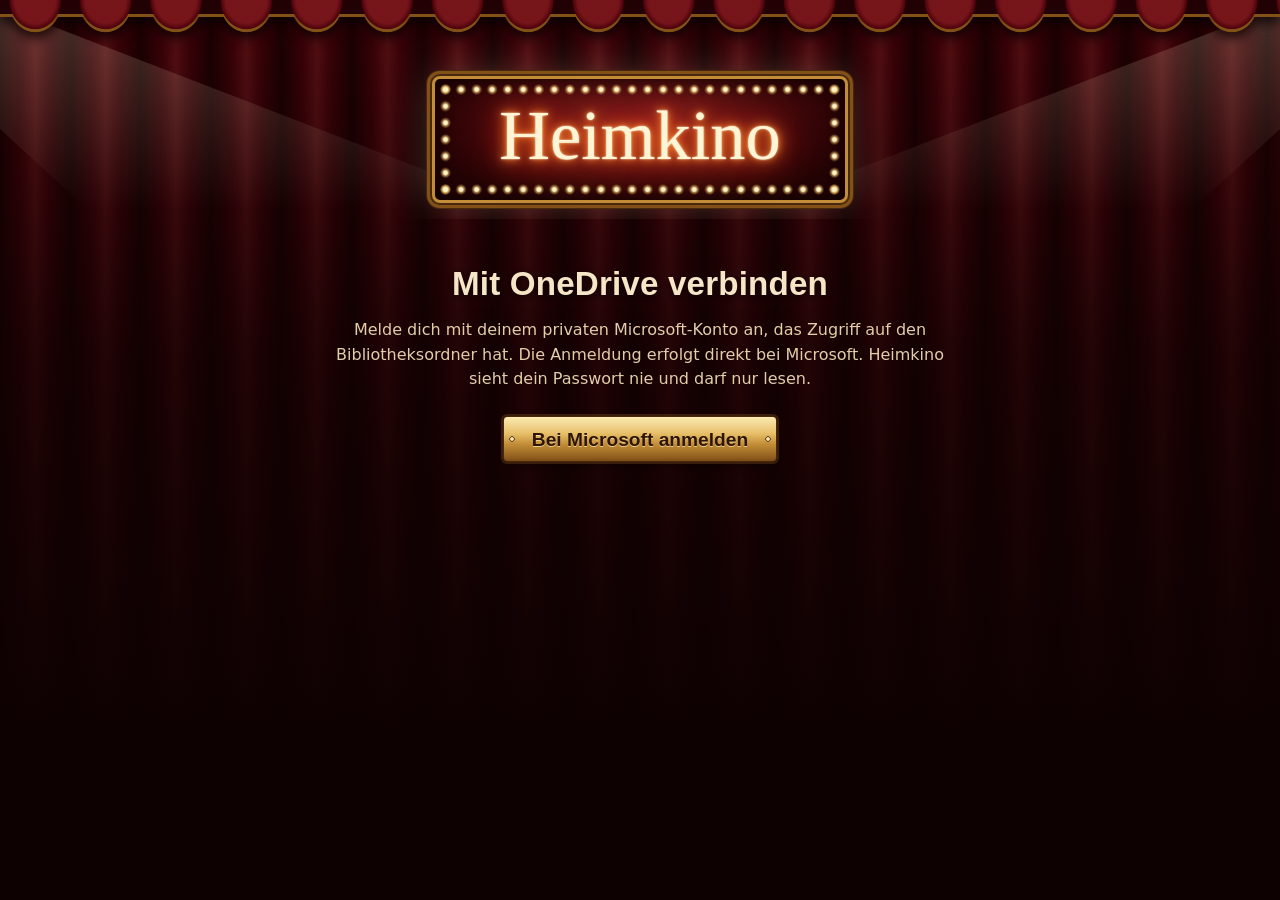
<file: index.html>
<!doctype html>
<html lang="de">
<head>
  <meta charset="utf-8">
  <meta name="viewport" content="width=device-width, initial-scale=1, maximum-scale=1, user-scalable=no, viewport-fit=cover">
  <meta name="color-scheme" content="dark">
  <meta name="theme-color" content="#1c0707">
  <meta http-equiv="Content-Security-Policy" content="default-src 'self'; script-src 'self'; style-src 'self'; connect-src 'self' https://login.microsoftonline.com https://graph.microsoft.com https://*.microsoftpersonalcontent.com https://*.1drv.com https://*.livefilestore.com; img-src 'self' data: https:; media-src 'self' https: blob:; frame-src https://www.youtube-nocookie.com; base-uri 'none'; form-action 'self'; object-src 'none'">
  <meta name="referrer" content="no-referrer">
  <title>Heimkino</title>
  <meta name="description" content="Eigene Filme und Videos aus OneDrive im Streaming-Stil, auch unterwegs und ohne laufenden PC.">
  <link rel="icon" href="./icon.svg" type="image/svg+xml">
  <link rel="manifest" href="./manifest.webmanifest">
  <link rel="apple-touch-icon" href="./icon-180.png">
  <meta name="apple-mobile-web-app-capable" content="yes">
  <meta name="apple-mobile-web-app-title" content="Heimkino">
  <link rel="stylesheet" href="./handy.css?v=b1e234ccc2">
  <script type="module" src="./app.js?v=b1e234ccc2"></script>
</head>
<body>
  <!-- Vorspann beim Start: Leuchtschild geht an, dann öffnet sich der Vorhang. Reines CSS, verschwindet von selbst. -->
  <div class="intro" aria-hidden="true">
    <div class="intro__curtain intro__curtain--left"></div>
    <div class="intro__curtain intro__curtain--right"></div>
    <div class="valance intro__valance"></div>
    <div class="sign intro__sign"><span class="sign__neon">Heimkino</span></div>
  </div>

  <a class="skip" href="#main">Zum Inhalt</a>

  <main id="main" tabindex="-1">
    <div id="view"></div>
  </main>

  <nav class="tabs" aria-label="Bereiche">
    <a class="tabs__link" href="#/" data-tab="library">
      <svg viewBox="0 0 24 24" fill="none" stroke="currentColor" stroke-width="1.8" stroke-linecap="round" stroke-linejoin="round" aria-hidden="true"><path d="M3 10.5 12 4l9 6.5"/><path d="M5 9.5V20h14V9.5"/><path d="M10 20v-5h4v5"/></svg>
      <span>Start</span>
    </a>
    <a class="tabs__link" href="#/suchen" data-tab="search">
      <svg viewBox="0 0 24 24" fill="none" stroke="currentColor" stroke-width="1.8" stroke-linecap="round" stroke-linejoin="round" aria-hidden="true"><circle cx="11" cy="11" r="6.5"/><path d="m16 16 4.5 4.5"/></svg>
      <span>Suchen</span>
    </a>
    <a class="tabs__link" href="#/profil" data-tab="profile">
      <svg viewBox="0 0 24 24" fill="none" stroke="currentColor" stroke-width="1.8" stroke-linecap="round" stroke-linejoin="round" aria-hidden="true"><circle cx="12" cy="8.5" r="3.8"/><path d="M4.5 20c1.2-3.8 4-5.6 7.5-5.6s6.3 1.8 7.5 5.6"/></svg>
      <span>Profil</span>
    </a>
  </nav>

  <div id="live" class="visually-hidden" role="status" aria-live="polite"></div>

  <noscript>
    <div class="container"><p>Heimkino braucht JavaScript im Browser, um die Bibliothek und den Player anzuzeigen.</p></div>
  </noscript>
</body>
</html>
</file>
<file: handy.css>
/* Handy-App im Stil eines alten Kinos: roter Samtvorhang, Poster in Goldrahmen, Schild mit Glühbirnen,
 * Leuchtschrift, goldene Schilder als Knöpfe, Eintrittskarten als Genre-Auswahl.
 * Baut auf style.css auf (Grundgerüst, Abstände, Zustände) und ersetzt dessen Farben und Schriften.
 * Schriften: nur was auf den Geräten schon da ist (schmale Grotesk für Überschriften, Schreibschrift fürs
 * Leuchtschild), es wird nichts nachgeladen. Poster behalten ihre eigenen Farben. */
@import url("./style.css?v=b1e234ccc2");

:root {
  color-scheme: dark;

  /* Samt und Holz */
  --velvet-hi: oklch(37% 0.13 24);
  --velvet: oklch(27% 0.105 23);
  --velvet-lo: oklch(16% 0.06 21);
  --velvet-night: oklch(11% 0.035 20);

  /* Gold */
  --gold-hi: oklch(94% 0.075 92);
  --gold: oklch(82% 0.115 85);
  --gold-mid: oklch(68% 0.12 76);
  --gold-lo: oklch(48% 0.095 66);
  --gold-deep: oklch(31% 0.06 58);

  /* Licht */
  --neon: oklch(75% 0.18 50);
  --neon-core: oklch(97% 0.045 85);
  --neon-deep: oklch(56% 0.22 32);
  --bulb: oklch(97% 0.06 92);
  --bulb-halo: oklch(88% 0.13 82 / 0.55);
  --beam: oklch(95% 0.05 88 / 0.2);
  --shadow-deep: oklch(7% 0.03 20 / 0.78);

  /* Eintrittskarte */
  --ticket: oklch(83% 0.085 80);
  --ticket-hi: oklch(91% 0.06 86);

  /* Rollen aus style.css */
  --color-paper: var(--velvet-lo);
  --color-paper-2: oklch(20% 0.075 22);
  --color-paper-3: oklch(26% 0.09 24);
  --color-ink: oklch(93% 0.045 85);
  --color-ink-2: oklch(86% 0.055 82);
  --color-muted: oklch(75% 0.055 75);
  --color-rule: oklch(34% 0.07 40);
  --color-rule-2: var(--gold-lo);
  --color-accent: var(--gold);
  --color-accent-2: var(--gold-mid);
  --color-accent-ink: oklch(23% 0.05 50);
  --color-focus: var(--gold-hi);
  --color-error: oklch(80% 0.12 45);

  --font-display: "Oswald", "Avenir Next Condensed", "Bahnschrift Condensed", "Bahnschrift", "Roboto Condensed", "Arial Narrow", sans-serif-condensed, sans-serif;
  --font-body: system-ui, -apple-system, "Segoe UI", Roboto, sans-serif;
  --font-neon: "Snell Roundhand", "Segoe Script", "Brush Script MT", "Dancing Script", cursive;
  --display-weight: 600;
  --display-stretch: 75%;
  --tracking-display: 0.005em;
  --radius-pill: 4px;

  --frame-w: 10px;
  --poster-w: 9.5rem;
  --tabs-height: 64px;
  --velvet-folds: repeating-linear-gradient(90deg, var(--velvet-lo) 0, var(--velvet) 1.3rem, var(--velvet-hi) 2.2rem, var(--velvet) 3.1rem, var(--velvet-lo) 4.4rem);
}

/* ---------- Grund: Vorhang im Halbdunkel ---------- */
body {
  background-color: var(--velvet-night);
  background-image:
    linear-gradient(to bottom, color-mix(in oklab, var(--velvet-night) 30%, transparent) 0, color-mix(in oklab, var(--velvet-night) 80%, transparent) 22rem, var(--velvet-night) 46rem),
    var(--velvet-folds);
  background-size: 100% 100%, auto;
  background-repeat: no-repeat, repeat;
}
main { padding-block: 0 calc(var(--tabs-height) + env(safe-area-inset-bottom) + var(--space-2xl)); }
.page { padding-block-start: var(--space-lg); }
h1, h2, h3 { font-stretch: var(--display-stretch); }

/* ---------- Gemeinsames ---------- */
.facts { display: flex; flex-wrap: wrap; align-items: center; gap: var(--space-xs) var(--space-md); margin: 0; padding: 0; list-style: none; font-size: var(--text-sm); color: var(--color-ink-2); font-variant-numeric: tabular-nums; }
.facts li { white-space: nowrap; }
.badge { display: inline-block; padding: var(--space-3xs) var(--space-xs); border: 1px solid var(--gold-mid); color: var(--gold-hi); line-height: 1.3; }
.rating { color: var(--gold-hi); font-weight: 600; }
.rating span { color: var(--color-muted); font-weight: 400; }
.actions { display: flex; flex-wrap: wrap; gap: var(--space-sm) var(--space-md); }
.hint { color: var(--color-muted); }
.credit { font-size: var(--text-xs); color: var(--color-muted); max-width: 60ch; opacity: 0.7; margin-top: var(--space-xl); }
.notice { color: var(--color-ink-2); }

.art { position: relative; overflow: hidden; background: var(--velvet-lo); color: var(--gold-mid); display: grid; place-items: center; }
.art > img { position: absolute; inset: 0; width: 100%; height: 100%; object-fit: cover; }
.art__initial { font-family: var(--font-display); font-weight: var(--display-weight); font-stretch: var(--display-stretch); font-size: var(--text-3xl); }
.art .meter { position: absolute; inset-inline: 0; inset-block-end: 0; z-index: var(--z-base); height: 3px; background: color-mix(in oklab, var(--velvet-night) 70%, transparent); }

/* Goldrahmen: frame.svg als border-image, innen ein Schatten, als läge das Bild hinter Glas */
.frame {
  position: relative;
  display: block;
  border: var(--frame-w) solid var(--gold-mid);
  border-image: url("./frame.svg?v=b1e234ccc2") 32 / var(--frame-w) round;
  background: var(--velvet-lo);
  box-shadow: 0 var(--space-xs) var(--space-lg) calc(-1 * var(--space-2xs)) var(--shadow-deep);
}
.frame::after { content: ""; position: absolute; inset: 0; z-index: 2; pointer-events: none; box-shadow: inset 0 0 0 1px var(--gold-deep), inset 0 0 var(--space-sm) var(--shadow-deep); }

/* ---------- Knöpfe: goldene Schilder mit Nieten ---------- */
.btn {
  min-height: 46px;
  padding: 0 calc(var(--space-lg) + var(--space-2xs));
  border: 1px solid var(--gold-deep);
  border-radius: var(--radius-pill);
  --plaque:
    radial-gradient(circle at var(--space-xs) 50%, var(--gold-hi) 0 1.4px, var(--gold-deep) 2.4px, transparent 3px),
    radial-gradient(circle at calc(100% - var(--space-xs)) 50%, var(--gold-hi) 0 1.4px, var(--gold-deep) 2.4px, transparent 3px),
    linear-gradient(to bottom, var(--gold-hi), var(--gold) 38%, var(--gold-mid) 62%, var(--gold-lo));
  background: var(--plaque);
  color: var(--color-accent-ink);
  box-shadow: inset 0 1px 0 var(--gold-hi), inset 0 -2px 0 var(--gold-lo), 0 0 0 2px color-mix(in oklab, var(--gold-deep) 75%, transparent), 0 var(--space-xs) var(--space-md) calc(-1 * var(--space-xs)) var(--shadow-deep);
  font: 600 var(--text-lg)/1 var(--font-display);
  font-stretch: var(--display-stretch);
  text-shadow: 0 1px 0 color-mix(in oklab, var(--gold-hi) 70%, transparent);
  transition: filter var(--dur-short) var(--ease-out), transform var(--dur-micro) var(--ease-out);
}
.btn--quiet {
  background: color-mix(in oklab, var(--velvet-night) 55%, transparent);
  color: var(--gold);
  border-color: var(--gold-mid);
  box-shadow: inset 0 0 0 1px var(--gold-deep), 0 var(--space-xs) var(--space-md) calc(-1 * var(--space-xs)) var(--shadow-deep);
  text-shadow: none;
}
.btn--text { min-height: var(--control-height); padding: 0 var(--space-2xs); background: none; border-color: transparent; box-shadow: none; color: var(--gold); text-shadow: none; font: 500 var(--text-md)/1 var(--font-body); text-decoration: underline; text-decoration-color: var(--gold-lo); }
.btn--small { min-height: 38px; padding: 0 var(--space-md); font-size: var(--text-md); --plaque: linear-gradient(to bottom, var(--gold-hi), var(--gold) 40%, var(--gold-mid) 65%, var(--gold-lo)); }
@media (hover: hover) {
  .btn:hover { filter: brightness(1.1); background: var(--plaque); }
  .btn--quiet:hover { background: color-mix(in oklab, var(--velvet) 80%, transparent); filter: none; }
  .btn--text:hover { background: none; filter: none; text-decoration-color: var(--gold); }
}
.btn:focus-visible { outline: 2px solid var(--color-focus); outline-offset: 3px; }

/* ---------- Bühne oben: Volant, Scheinwerfer, Leuchtschild ---------- */
.marquee-head { position: relative; isolation: isolate; display: grid; justify-items: center; padding: var(--space-2xl) var(--gutter) var(--space-md); overflow: hidden; }
.marquee-head::before, .marquee-head::after { content: ""; position: absolute; top: 0; z-index: -1; width: 70%; height: 120%; background: linear-gradient(to bottom, var(--beam), transparent 80%); pointer-events: none; }
.marquee-head::before { left: -18%; clip-path: polygon(10% 0, 24% 0, 100% 100%, 42% 100%); }
.marquee-head::after { right: -18%; clip-path: polygon(76% 0, 90% 0, 58% 100%, 0 100%); }

/* Volant: Samtbögen mit Goldkante */
.valance {
  position: absolute; inset: 0 0 auto; height: var(--space-xl); z-index: 1;
  background:
    radial-gradient(ellipse 50% 100% at 50% 0, var(--velvet-hi) 0 58%, var(--velvet) 72%, transparent 74%) 0 0 / 4.4rem 100% repeat-x,
    linear-gradient(to bottom, var(--velvet-lo), var(--velvet-lo)) 0 0 / 100% 35% no-repeat;
  filter: drop-shadow(0 3px 0 var(--gold-lo)) drop-shadow(0 6px 6px var(--shadow-deep));
}

.sign, .marquee {
  position: relative;
  border-radius: var(--space-xs);
  background: radial-gradient(ellipse at 50% 35%, var(--velvet-hi), var(--velvet-lo) 78%);
  border: 3px solid var(--gold-mid);
  box-shadow: 0 0 0 2px var(--gold-deep), 0 0 0 5px var(--gold-lo), 0 0 0 6px var(--gold-deep), 0 0 var(--space-xl) color-mix(in oklab, var(--bulb) 22%, transparent), inset 0 0 var(--space-lg) var(--shadow-deep);
}
/* Glühbirnen rundherum */
.sign::before, .marquee::before {
  --bulbs: radial-gradient(circle, var(--bulb) 0 1.8px, var(--bulb-halo) 3.2px, transparent 5.5px);
  content: ""; position: absolute; inset: 3px; pointer-events: none;
  background-image: var(--bulbs), var(--bulbs), var(--bulbs), var(--bulbs);
  background-size: 15px 15px;
  background-position: top center, bottom center, left center, right center;
  background-repeat: space no-repeat, space no-repeat, no-repeat space, no-repeat space;
}
.sign { margin-top: var(--space-sm); padding: var(--space-md) var(--space-2xl) var(--space-lg); text-align: center; }
.sign__neon {
  margin: 0; max-width: none;
  font-family: var(--font-neon); font-weight: 400; font-stretch: normal; font-style: normal; letter-spacing: 0;
  font-size: clamp(2.6rem, 13vw, 4.4rem); line-height: 1.15;
  color: var(--neon-core);
  text-shadow: 0 0 2px var(--neon-core), 0 0 7px var(--neon), 0 0 16px var(--neon), 0 0 30px var(--neon-deep), 0 0 52px var(--neon-deep);
}
@media (prefers-reduced-motion: no-preference) {
  .sign__neon { animation: neon-on 1.6s steps(1, end) 0.15s backwards; }
}
@keyframes neon-on {
  0% { opacity: 0.25; } 8% { opacity: 1; } 12% { opacity: 0.35; } 20% { opacity: 1; } 56% { opacity: 0.7; } 60% { opacity: 1; } 100% { opacity: 1; }
}

/* ---------- Vorspann beim Start: Glühbirnen an, Leuchtschrift flackert, Vorhang rafft sich zur Seite ---------- */
.intro { position: fixed; inset: 0; z-index: var(--z-toast); display: grid; place-items: center; padding-inline: var(--gutter); overflow: hidden; animation: intro-out 0.35s var(--ease-out) 2.2s forwards; }
.intro__curtain {
  position: absolute; top: 0; bottom: 0; width: 50.5%;
  background-image:
    linear-gradient(to bottom, color-mix(in oklab, var(--velvet-night) 40%, transparent), transparent 28%, transparent 72%, color-mix(in oklab, var(--velvet-night) 60%, transparent)),
    var(--velvet-folds);
  animation: curtain-open 1s var(--ease-in-out) 1.25s forwards;
}
.intro__curtain--left { left: 0; transform-origin: left center; box-shadow: inset calc(-1 * var(--space-lg)) 0 var(--space-lg) calc(-1 * var(--space-md)) var(--shadow-deep); }
.intro__curtain--right { right: 0; transform-origin: right center; box-shadow: inset var(--space-lg) 0 var(--space-lg) calc(-1 * var(--space-md)) var(--shadow-deep); }
.intro__valance { z-index: 3; height: var(--space-2xl); }
.intro__sign { z-index: 2; margin: 0; animation: intro-sign 0.4s var(--ease-in) 1.1s forwards; }
.intro__sign::before { animation: bulbs-on 0.7s steps(1, end) 0.1s backwards; }
.intro .sign__neon { animation: neon-on 1s steps(1, end) 0.45s backwards; }
@keyframes curtain-open { to { transform: scaleX(0.06); } }
@keyframes intro-sign { to { opacity: 0; transform: scale(1.08); } }
@keyframes bulbs-on { 0% { opacity: 0; } 25% { opacity: 1; } 40% { opacity: 0.2; } 55% { opacity: 1; } 100% { opacity: 1; } }
@keyframes intro-out { to { opacity: 0; visibility: hidden; } }
@media (prefers-reduced-motion: reduce) { .intro { display: none; } }

/* ---------- Startseite: Titel auf der Bühne ---------- */
.feature { position: relative; isolation: isolate; display: grid; justify-items: center; gap: var(--space-md); padding: var(--space-lg) var(--gutter) var(--space-xl); text-align: center; }
.feature::before { content: ""; position: absolute; inset: 0; z-index: -1; background: radial-gradient(ellipse 60% 55% at 50% 38%, color-mix(in oklab, var(--bulb) 16%, transparent), transparent 70%); pointer-events: none; }
.feature__link { display: block; width: min(15rem, 62vw); text-decoration: none; }
.feature__poster { --frame-w: 16px; }
.feature__poster .art { aspect-ratio: 2 / 3; }
.feature__title { font-size: clamp(var(--text-xl), 6vw, var(--text-3xl)); color: var(--color-ink); max-width: 22ch; text-shadow: 0 2px 8px var(--shadow-deep); }
.feature .facts, .feature .actions { justify-content: center; }
@media (hover: hover) { .feature__link .frame { transition: transform var(--dur-short) var(--ease-out); } .feature__link:hover .frame { transform: translateY(-3px); } }

/* ---------- Reihen ---------- */
.row + .row, .feature + .row, .notice + .row { margin-top: var(--space-xl); }
.row__head { display: flex; align-items: baseline; justify-content: space-between; gap: var(--space-md); margin-bottom: var(--space-sm); }
.row__head h2 { font-size: var(--text-xl); color: var(--color-ink); max-width: none; text-shadow: 0 2px 6px var(--shadow-deep); }
.row__more { color: var(--gold); font-size: var(--text-sm); text-decoration: underline; text-decoration-color: var(--gold-lo); white-space: nowrap; }
.row__more:hover { text-decoration-color: var(--gold); }
.rail { display: grid; grid-auto-flow: column; grid-auto-columns: var(--poster-w); gap: var(--space-md); margin: 0; padding: var(--space-2xs) 0 var(--space-sm); list-style: none; overflow-x: auto; overscroll-behavior-inline: contain; scroll-snap-type: inline mandatory; scrollbar-width: thin; scrollbar-color: var(--gold-lo) transparent; }
.rail > li { scroll-snap-align: start; min-width: 0; }
.grid { display: grid; grid-template-columns: repeat(auto-fill, minmax(min(var(--poster-w), 100%), 1fr)); gap: var(--space-lg) var(--space-md); margin: 0; padding: 0; list-style: none; }
.grid > li { min-width: 0; }
.rail:not(.rail--cast) > li, .grid > li { display: flex; flex-direction: column; }
.rail:not(.rail--cast) > li > .poster, .grid > li > .poster { flex: 1; align-content: start; }

.poster { display: grid; gap: var(--space-xs); color: inherit; text-decoration: none; }
.poster .frame { transition: transform var(--dur-short) var(--ease-out); }
.poster .art { aspect-ratio: 2 / 3; }
.poster__title { font-size: var(--text-md); font-weight: 500; line-height: 1.2; color: var(--color-ink); display: -webkit-box; -webkit-line-clamp: 2; -webkit-box-orient: vertical; overflow: hidden; overflow-wrap: break-word; min-width: 0; }
.poster .facts { gap: 0 var(--space-sm); font-size: var(--text-xs); color: var(--color-muted); }
.poster .rating { color: var(--gold); }
@media (hover: hover) { .poster:hover .frame { transform: translateY(-3px); } }
.poster:focus-visible { outline-offset: 4px; }

/* ---------- Detailseite ---------- */
.detail__top { padding-block: var(--space-sm) 0; }
.detail__head { display: grid; justify-items: center; gap: var(--space-sm); padding-block: var(--space-md) var(--space-lg); text-align: center; }
.marquee { padding: var(--space-lg) var(--space-xl); max-width: 100%; }
.marquee__title { max-width: 18ch; margin-inline: auto; font-size: clamp(var(--text-2xl), 8vw, 3rem); line-height: 1; text-transform: uppercase; color: var(--gold-hi); text-shadow: 0 2px 0 var(--gold-deep), 0 0 14px var(--bulb-halo); }
.detail__original { color: var(--color-muted); font-size: var(--text-sm); }
.detail__layout { display: grid; grid-template-columns: minmax(0, 16rem) minmax(0, 1fr); gap: var(--space-xl); align-items: start; }
.detail__poster { --frame-w: 14px; }
.detail__poster .art { aspect-ratio: 2 / 3; }
.detail__info { display: grid; gap: var(--space-md); min-width: 0; }
.detail__tagline { color: var(--gold); font-family: var(--font-display); font-stretch: var(--display-stretch); font-size: var(--text-lg); }
.detail__overview { max-width: 62ch; color: var(--color-ink-2); }
.detail__section { margin-top: var(--space-2xl); }
.detail__section > h2 { font-size: var(--text-xl); color: var(--color-ink); margin-bottom: var(--space-md); max-width: none; text-shadow: 0 2px 6px var(--shadow-deep); }

.episodes { display: grid; gap: var(--space-md); margin: 0; padding: 0; list-style: none; }
.episode { display: grid; grid-template-columns: minmax(0, 12rem) minmax(0, 1fr); gap: var(--space-md); align-items: start; padding: var(--space-sm); color: inherit; text-decoration: none; background: color-mix(in oklab, var(--velvet-night) 60%, transparent); border: 1px solid var(--gold-deep); transition: background-color var(--dur-short) var(--ease-out); }
@media (hover: hover) { .episode:hover { background: color-mix(in oklab, var(--velvet) 70%, transparent); } }
.episode .frame { --frame-w: 8px; }
.episode .art { aspect-ratio: 16 / 9; }
.episode__body { display: grid; gap: var(--space-2xs); min-width: 0; }
.episode__title { font-size: var(--text-lg); font-weight: 500; line-height: 1.2; color: var(--color-ink); overflow-wrap: break-word; min-width: 0; }
.episode__text { font-size: var(--text-sm); color: var(--color-muted); display: -webkit-box; -webkit-line-clamp: 3; -webkit-box-orient: vertical; overflow: hidden; }

/* Besetzung: runde Porträts im Goldring */
.rail--cast { grid-auto-columns: 5.6rem; gap: var(--space-md); }
.person { display: grid; justify-items: center; gap: var(--space-2xs); text-align: center; min-width: 0; }
.person__ring { width: 100%; aspect-ratio: 1; padding: 3px; border-radius: 50%; background: conic-gradient(from 200deg, var(--gold-hi), var(--gold-mid), var(--gold-lo), var(--gold), var(--gold-hi)); box-shadow: 0 var(--space-2xs) var(--space-sm) var(--shadow-deep); }
.person__photo { width: 100%; height: 100%; border-radius: 50%; }
.person__photo .art__initial { font-size: var(--text-xl); }
.person__name { font-family: var(--font-display); font-stretch: var(--display-stretch); font-size: var(--text-md); line-height: 1.15; color: var(--color-ink); overflow-wrap: break-word; min-width: 0; max-width: 100%; }
.person__role { font-size: var(--text-xs); color: var(--color-muted); line-height: 1.25; display: -webkit-box; -webkit-line-clamp: 2; -webkit-box-orient: vertical; overflow: hidden; }

.filedata { display: flex; flex-wrap: wrap; gap: var(--space-xs) var(--space-xl); margin: 0; font-size: var(--text-sm); }
.filedata div { display: grid; gap: var(--space-3xs); }
.filedata dt { color: var(--color-muted); }
.filedata dd { margin: 0; color: var(--color-ink); font-variant-numeric: tabular-nums; }

/* ---------- Suchen ---------- */
.page-title { font-size: var(--text-3xl); color: var(--color-ink); max-width: none; text-shadow: 0 2px 8px var(--shadow-deep); }
.search { display: grid; gap: var(--space-lg); }
.searchbox { position: relative; }
.searchbox__icon { position: absolute; inset-inline-start: var(--space-md); top: 50%; width: 20px; height: 20px; transform: translateY(-50%); color: var(--gold); pointer-events: none; }
.searchbox .input {
  min-height: 50px; padding-inline: calc(var(--space-md) + 28px) var(--space-md);
  border: 2px solid var(--gold-mid); border-radius: 999px;
  background: linear-gradient(to bottom, var(--velvet-night), var(--velvet-lo));
  color: var(--color-ink);
  box-shadow: inset 0 2px 6px var(--shadow-deep), 0 0 0 1px var(--gold-deep), 0 0 0 4px color-mix(in oklab, var(--gold-lo) 45%, transparent);
}
.searchbox .input::placeholder { color: var(--color-muted); }
.searchbox .input:focus-visible { outline: 2px solid var(--color-focus); outline-offset: 3px; }

/* Genres als Eintrittskarten mit runden Einkerbungen */
.tickets { display: flex; gap: var(--space-md); margin: 0; padding: var(--space-xs) var(--space-2xs) var(--space-sm); list-style: none; overflow-x: auto; scrollbar-width: none; }
.tickets > li { flex: none; }
.ticket {
  position: relative; display: inline-flex; align-items: center; min-height: 42px; padding: 0 var(--space-lg);
  border: 0; background: linear-gradient(to bottom, var(--ticket-hi), var(--ticket));
  color: var(--color-accent-ink); font: 600 var(--text-md)/1 var(--font-display); font-stretch: var(--display-stretch); white-space: nowrap; cursor: pointer;
  transform: rotate(-2.5deg);
  -webkit-mask: radial-gradient(circle at 0 50%, transparent 6px, var(--velvet-lo) 6.5px) left / 51% 100% no-repeat, radial-gradient(circle at 100% 50%, transparent 6px, var(--velvet-lo) 6.5px) right / 51% 100% no-repeat;
  mask: radial-gradient(circle at 0 50%, transparent 6px, var(--velvet-lo) 6.5px) left / 51% 100% no-repeat, radial-gradient(circle at 100% 50%, transparent 6px, var(--velvet-lo) 6.5px) right / 51% 100% no-repeat;
  transition: transform var(--dur-short) var(--ease-out), filter var(--dur-short) var(--ease-out);
}
.tickets > li:nth-child(even) .ticket { transform: rotate(2deg); }
.ticket::after { content: ""; position: absolute; inset: 5px 12px; border: 1px dashed color-mix(in oklab, var(--color-accent-ink) 45%, transparent); pointer-events: none; }
.ticket[aria-pressed="true"] { background: linear-gradient(to bottom, var(--gold-hi), var(--gold)); filter: drop-shadow(0 0 8px var(--bulb-halo)); transform: rotate(0deg) translateY(-2px); }
@media (hover: hover) { .ticket:hover { filter: brightness(1.06); } }
.ticket:focus-visible { outline: 2px solid var(--color-focus); outline-offset: 2px; }

/* Genre-Kacheln: Szenenbild in Sepia, Name darüber */
.tiles { display: grid; grid-template-columns: repeat(auto-fill, minmax(min(15rem, 100%), 1fr)); gap: var(--space-md); margin: 0; padding: 0; list-style: none; }
.tile { display: block; color: inherit; text-decoration: none; }
.tile .frame { --frame-w: 10px; }
.tile .art { aspect-ratio: 16 / 10; }
.tile .art > img { filter: sepia(0.92) saturate(0.85) contrast(1.05) brightness(0.62); }
.tile__label { position: absolute; inset: 0; z-index: 3; display: grid; place-content: center; gap: var(--space-2xs); padding: var(--space-sm); text-align: center; }
.tile__name { font-family: var(--font-display); font-weight: var(--display-weight); font-stretch: var(--display-stretch); font-size: var(--text-2xl); line-height: 1.05; color: var(--ticket-hi); text-shadow: 0 2px 0 var(--shadow-deep), 0 0 18px var(--shadow-deep); overflow-wrap: break-word; }
.tile__count { font-size: var(--text-xs); color: var(--color-ink-2); text-shadow: 0 1px 4px var(--shadow-deep); }
@media (hover: hover) { .tile .frame { transition: transform var(--dur-short) var(--ease-out); } .tile:hover .frame { transform: translateY(-3px); } }
.tile:focus-visible { outline-offset: 4px; }
.search__count { font-size: var(--text-xl); color: var(--color-ink); margin-bottom: var(--space-md); max-width: none; }

/* ---------- Profil ---------- */
.profile { display: grid; gap: var(--space-lg); justify-items: start; max-width: 40rem; }
.profile__card { padding: var(--space-lg); width: 100%; }
.profile__card .filedata { font-size: var(--text-md); }

/* ---------- Zustände ---------- */
.state h1, .state h2 { color: var(--color-ink); text-shadow: 0 2px 8px var(--shadow-deep); }
.state--center { margin-inline: auto; justify-items: center; text-align: center; padding-block: var(--space-lg) var(--space-2xl); }
.panel { background: color-mix(in oklab, var(--velvet-night) 70%, transparent); border: 1px solid var(--gold-deep); }
.skeleton__frame { background: var(--velvet-lo); border: var(--frame-w) solid var(--gold-deep); }
.skeleton__line { background: var(--velvet-lo); }

/* ---------- Trailer ---------- */
.trailer { width: min(64rem, 100% - 2 * var(--gutter)); max-width: none; padding: 0; border: 0; background: transparent; color: var(--color-ink); }
.trailer::backdrop { background: color-mix(in oklab, var(--velvet-night) 90%, transparent); }
.trailer__bar { display: flex; justify-content: space-between; align-items: center; gap: var(--space-md); padding-block-end: var(--space-sm); }
.trailer__bar h2 { font-size: var(--text-lg); max-width: none; }
.trailer__frame { --frame-w: 14px; aspect-ratio: 16 / 9; }
.trailer__frame iframe { width: 100%; height: 100%; border: 0; display: block; }

/* ---------- Abspielen ---------- */
.player { display: grid; gap: var(--space-md); max-width: 64rem; }
.player__bar { display: flex; flex-wrap: wrap; align-items: center; justify-content: space-between; gap: var(--space-sm); }
.player__screen { --frame-w: 14px; }
.player .stage { aspect-ratio: 16 / 9; background: var(--velvet-night); }
.player .stage video { background: var(--velvet-night); }
.player__screen .panel { border: 0; }
.player__caption { text-align: center; }
.player__title { font-size: clamp(var(--text-2xl), 6vw, var(--text-3xl)); color: var(--gold-hi); max-width: none; text-shadow: 0 2px 0 var(--gold-deep), 0 0 14px var(--bulb-halo); }
.player__sub { color: var(--color-muted); margin-top: var(--space-2xs); }
.player .notice { justify-content: center; }

/* Bildqualität: 720p | HD, die aktive ist ein goldenes Schild */
.quality { display: inline-flex; border: 1px solid var(--gold-mid); border-radius: var(--radius-pill); overflow: hidden; box-shadow: inset 0 0 0 1px var(--gold-deep), 0 var(--space-xs) var(--space-md) calc(-1 * var(--space-xs)) var(--shadow-deep); }
.quality__opt {
  min-height: 38px; min-width: 3.6rem; padding: 0 var(--space-md); border: 0;
  background: color-mix(in oklab, var(--velvet-night) 55%, transparent); color: var(--gold);
  font: 600 var(--text-md)/1 var(--font-display); font-stretch: var(--display-stretch); cursor: pointer;
  transition: background-color var(--dur-short) var(--ease-out), color var(--dur-short) var(--ease-out);
}
.quality__opt + .quality__opt { border-left: 1px solid var(--gold-deep); }
.quality__opt[aria-pressed="true"] { background: linear-gradient(to bottom, var(--gold-hi), var(--gold) 40%, var(--gold-mid) 65%, var(--gold-lo)); color: var(--color-accent-ink); text-shadow: 0 1px 0 color-mix(in oklab, var(--gold-hi) 70%, transparent); cursor: default; }
@media (hover: hover) { .quality__opt[aria-pressed="false"]:hover { background: color-mix(in oklab, var(--velvet) 80%, transparent); } }
.quality__opt:active { transform: translateY(1px); }
.quality__opt:focus-visible { outline: 2px solid var(--color-focus); outline-offset: -4px; }

/* Popcorn-Tüte: steht unten vor einem, der untere Teil verschwindet hinter der Leiste */
[data-view="watch"] main { padding-bottom: calc(var(--tabs-height) + env(safe-area-inset-bottom)); }
/* Die Tüte füllt den freien Platz unter dem Titel bis zu einer Höchstgröße; mehr Platz zeigt mehr vom Becher. */
.page--watch { display: flex; flex-direction: column; justify-content: space-between; min-height: calc(100dvh - var(--tabs-height) - env(safe-area-inset-bottom)); }
.popcorn {
  flex: 1 1 0; align-self: center; width: min(82vw, 25rem); min-height: 10rem; max-height: min(86vw, 27rem); overflow: hidden; margin-top: var(--space-lg);
  touch-action: none; cursor: grab; user-select: none; -webkit-user-select: none; -webkit-touch-callout: none;
}
.popcorn:active { cursor: grabbing; }
/* Foto mit dunklem Hintergrund: oben und an den Seiten weich in den Vorhang auslaufen lassen */
.popcorn img {
  display: block; width: 100%; height: auto; -webkit-user-drag: none; transform-origin: 50% 100%;
  -webkit-mask-image: linear-gradient(to bottom, transparent 0, var(--velvet-night) 12%), linear-gradient(to right, transparent 0, var(--velvet-night) 7%, var(--velvet-night) 93%, transparent 100%);
  -webkit-mask-composite: source-in;
  mask-image: linear-gradient(to bottom, transparent 0, var(--velvet-night) 12%), linear-gradient(to right, transparent 0, var(--velvet-night) 7%, var(--velvet-night) 93%, transparent 100%);
  mask-composite: intersect;
}
/* Fliegendes Popcorn liegt über allem, fängt aber keine Berührungen ab */
.popcorn-burst { position: fixed; inset: 0; z-index: var(--z-toast); pointer-events: none; overflow: hidden; }
.kernel { position: absolute; left: 0; top: 0; width: 30px; height: 30px; will-change: transform, opacity; }
.kernel svg { display: block; width: 100%; height: 100%; overflow: visible; }
@media (max-height: 560px) { .popcorn { display: none; } }

/* ---------- Leiste unten ---------- */
.tabs {
  position: fixed; inset-inline: 0; bottom: 0; z-index: var(--z-sticky-nav);
  display: grid; grid-template-columns: repeat(3, minmax(0, 1fr));
  padding: 0 max(var(--space-md), calc((100% - 34rem) / 2)) env(safe-area-inset-bottom);
  background: linear-gradient(to bottom, var(--velvet), var(--velvet-night));
  border-top: 2px solid var(--gold-mid);
  box-shadow: 0 -1px 0 var(--gold-deep), 0 -3px 0 color-mix(in oklab, var(--gold-lo) 50%, transparent), 0 calc(-1 * var(--space-sm)) var(--space-lg) var(--shadow-deep);
}
.tabs__link { display: grid; justify-items: center; align-content: center; gap: var(--space-3xs); min-height: var(--tabs-height); color: var(--color-muted); text-decoration: none; font: 500 var(--text-sm)/1.1 var(--font-display); font-stretch: var(--display-stretch); transition: color var(--dur-short) var(--ease-out); }
.tabs__link svg { width: 24px; height: 24px; }
.tabs__link[aria-current="page"] { color: var(--gold-hi); text-shadow: 0 0 10px var(--bulb-halo); }
.tabs__link[aria-current="page"] svg { filter: drop-shadow(0 0 6px var(--bulb-halo)); }
@media (hover: hover) { .tabs__link:hover { color: var(--gold); } }
.tabs__link:focus-visible { outline-offset: -6px; }
[data-locked] .tabs { display: none; }
[data-locked] main { padding-bottom: var(--space-2xl); }

/* ---------- Schmale Bildschirme ---------- */
@media (max-width: 40rem) {
  :root { --poster-w: 7.6rem; --frame-w: 8px; }
  .marquee-head { padding-top: var(--space-xl); }
  .sign { padding-inline: var(--space-xl); }
  .grid { grid-template-columns: repeat(3, minmax(0, 1fr)); gap: var(--space-md) var(--space-sm); }
  .rail { gap: var(--space-sm); scrollbar-width: none; }
  .poster__title { font-size: var(--text-sm); }
  .detail__layout { grid-template-columns: minmax(0, 1fr); justify-items: center; gap: var(--space-lg); }
  .detail__poster { width: min(14rem, 66vw); }
  .detail__info { justify-items: center; }
  .detail__info .facts, .detail__info .actions { justify-content: center; }
  .detail__tagline { text-align: center; }
  .marquee { padding: var(--space-md) var(--space-lg); }
  .episode { grid-template-columns: minmax(0, 8.5rem) minmax(0, 1fr); padding: var(--space-xs); }
  .episode__text { -webkit-line-clamp: 2; }
  .tiles { grid-template-columns: repeat(2, minmax(0, 1fr)); gap: var(--space-sm); }
  .tile__name { font-size: var(--text-xl); }
  .btn { font-size: var(--text-md); }
}
@media (prefers-reduced-motion: reduce) {
  .poster .frame, .tile .frame, .feature__link .frame, .ticket { transition: none; }
}

.library-tools { display: flex; flex-wrap: wrap; justify-content: center; gap: var(--space-sm); margin-bottom: var(--space-lg); }
.card-save { width: 100%; height: 44px; min-height: 44px; flex-shrink: 0; margin-top: var(--space-xs); padding-inline: var(--space-xs); }
.card-save[aria-pressed="true"] { color: var(--gold-hi); }
.seen-label { color: var(--gold); font-size: var(--text-sm); }
.board { max-width: 48rem; }
.profile__version { margin-top: var(--space-xl); padding-top: var(--space-lg); border-top: 1px solid var(--gold-dim, #86622c); color: var(--gold, #e2c077); font-size: var(--text-sm); }
.profile__version p { margin-block: var(--space-sm); overflow-wrap: anywhere; }
.board__form { display: grid; gap: var(--space-sm); margin-block: var(--space-xl); }
.board__form input, .board__form textarea { width: 100%; min-width: 0; border: 1px solid var(--gold); border-radius: 6px; padding: var(--space-sm); background: var(--ink, #160705); color: var(--cream, #f3e5c4); font: inherit; font-size: 1rem; }
.board__posts { list-style: none; padding: 0; display: grid; gap: var(--space-md); }
.board__posts h3, .board__text { overflow-wrap: anywhere; }
.board__text { white-space: pre-wrap; }
.card-options { margin-top: var(--space-xs); font-size: var(--text-sm); }
.card-options summary { min-height: 44px; display: flex; align-items: center; justify-content: center; cursor: pointer; color: var(--gold); border: 1px solid var(--gold-dim, #86622c); border-radius: 6px; }
.card-options summary:focus-visible { outline: 2px solid var(--gold-hi); outline-offset: 2px; }
.card-options__body { display: grid; gap: var(--space-xs); padding-top: var(--space-xs); }
.card-options__body .btn { min-height: 44px; white-space: normal; padding-inline: var(--space-xs); font-size: var(--text-sm); }
.list-notice { display: flex; flex-wrap: wrap; align-items: center; gap: var(--space-sm); }
.episode__actions { display: flex; flex-wrap: wrap; align-items: center; gap: var(--space-sm); padding: var(--space-xs) var(--space-sm); }
.collection > .page-title { margin-top: var(--space-lg); }
.collection__grid { margin-top: var(--space-lg); }

/* Scrollen bleibt erlaubt, Vergrößern per Touch-Geste nicht. */
html { touch-action: pan-x pan-y; }

/* Native Android-PiP: Das kleine Fenster zeigt ausschließlich den laufenden Film. */
html.heimkino-native-pip, html.heimkino-native-pip body {
  width: 100%; height: 100%; margin: 0; overflow: hidden; background: #000;
}
html.heimkino-native-pip body * { visibility: hidden !important; }
html.heimkino-native-pip video {
  visibility: visible !important; position: fixed !important; inset: 0 !important;
  width: 100vw !important; height: 100vh !important; max-width: none !important;
  max-height: none !important; margin: 0 !important; object-fit: contain !important;
  z-index: 2147483647 !important;
}
</file>
